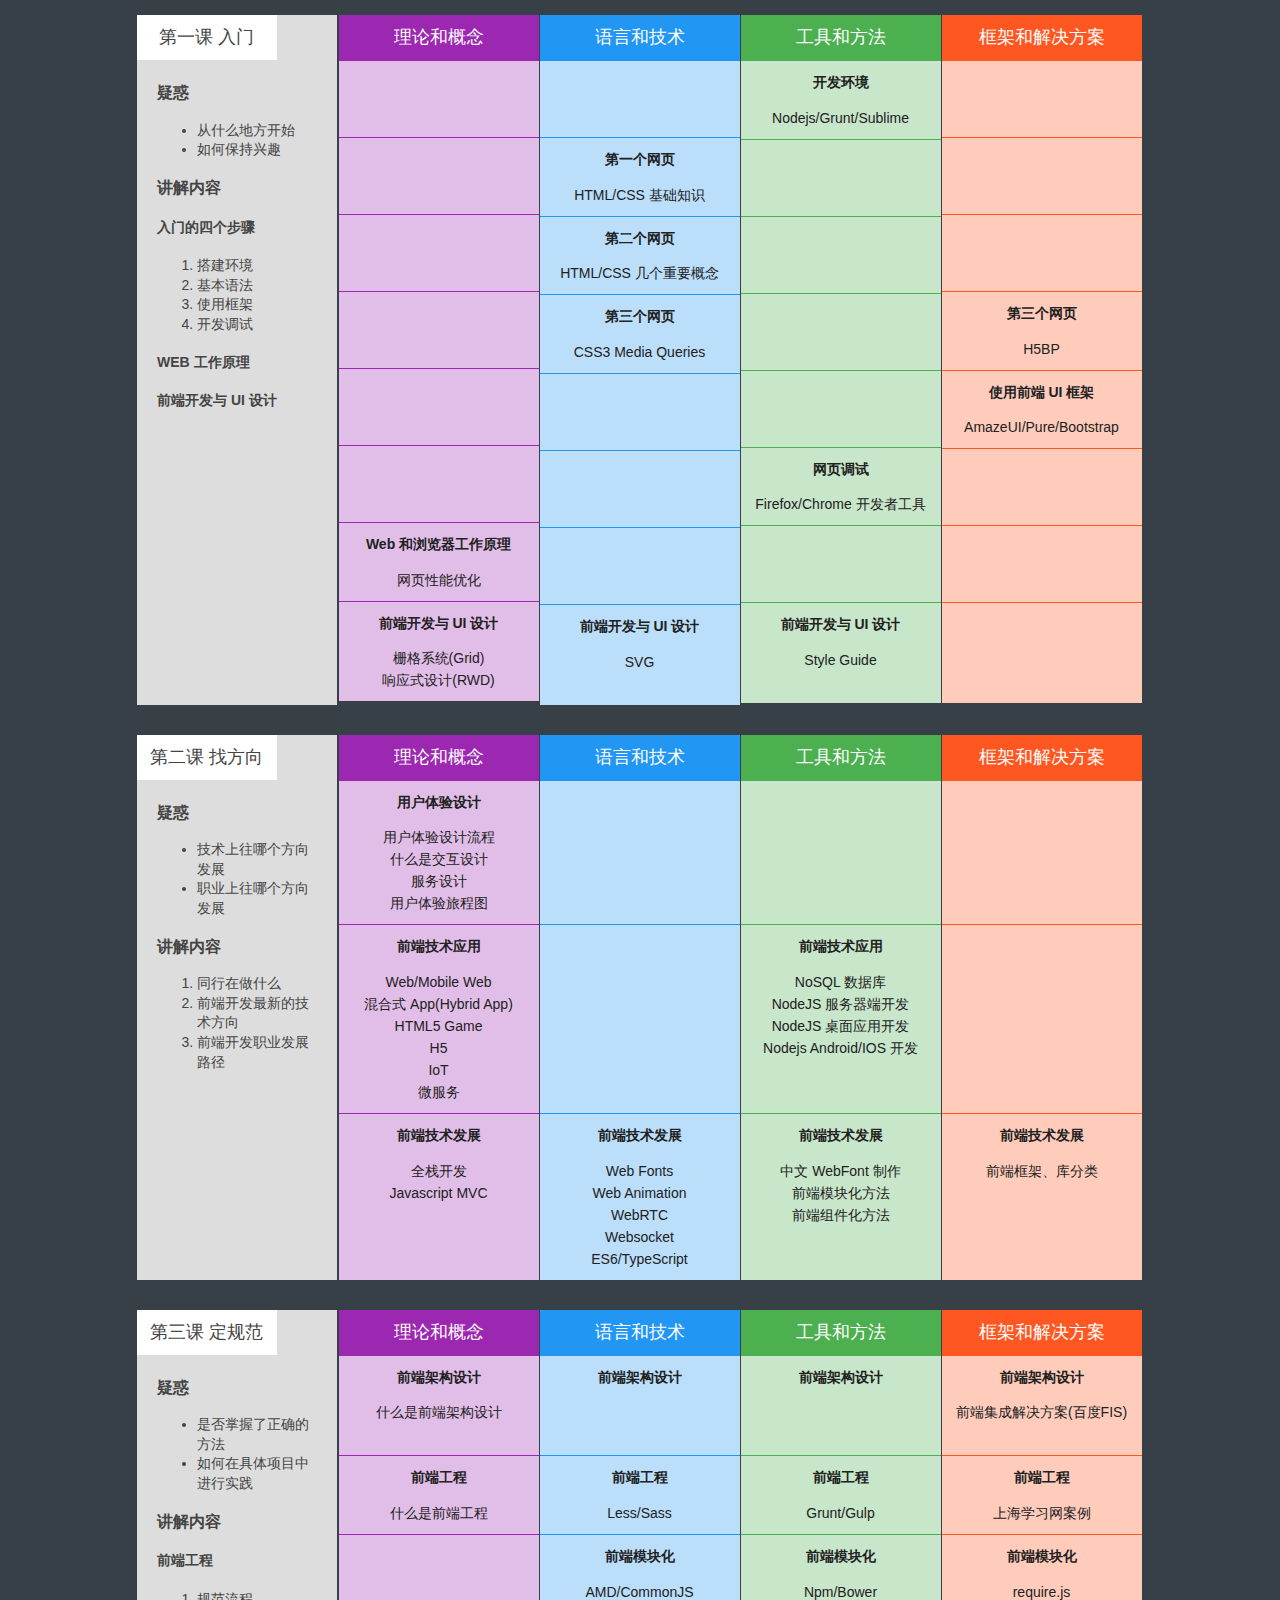
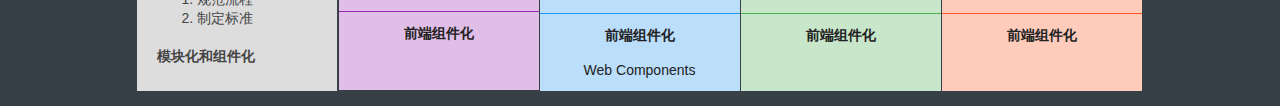
<file: clue/index.html>
<!doctype html>
<!--[if lt IE 7]>      <html class="no-js lt-ie9 lt-ie8 lt-ie7" lang=""> <![endif]-->
<!--[if IE 7]>         <html class="no-js lt-ie9 lt-ie8" lang=""> <![endif]-->
<!--[if IE 8]>         <html class="no-js lt-ie9" lang=""> <![endif]-->
<!--[if gt IE 8]><!--> <html class="no-js" lang=""> <!--<![endif]-->
<head>
<meta charset="utf-8">
<meta http-equiv="X-UA-Compatible" content="IE=edge,chrome=1">
<title></title>
<meta name="description" content="">
<meta name="renderer" content="webkit">
<meta name="viewport" content="width=device-width, initial-scale=1">
<link rel="stylesheet" type="text/css" href="common/css/normalize.css">
<link rel="stylesheet" type="text/css" href="common/css/app.css">
<script src="common/js/modernizr-2.8.3-respond-1.4.2.min.js"></script>
</head>
<body>

<div class="main">
	<div class="col0">
		<h3>疑惑</h3>
		<ul>
			<li>从什么地方开始</li>
			<li>如何保持兴趣</li>
		</ul>

		<h3>讲解内容</h3>

		<h4>入门的四个步骤</h4>
		<ol>
			<li>搭建环境</li>
			<li>基本语法</li>
			<li>使用框架</li>
			<li>开发调试</li>
		</ol>

		<h4>WEB 工作原理</h4>
		<h4>前端开发与 UI 设计</h4>
	</div>
	<div class="col purple-light">
		<div class="head">理论和概念</div>
		<div class="body">
			<div class="i v1-0"></div>
			<div class="i v2-0"></div>
			<div class="i v3-0"></div>
			<div class="i v4-0"></div>
			<div class="i v5-0"></div>
			<div class="i v6-0"></div>
			<div class="i v7-0">
				<span class="t">Web 和浏览器工作原理</span>
				<div>网页性能优化</div>
			</div>
			<div class="i v8-0">
				<span class="t">前端开发与 UI 设计</span>
				<div>栅格系统(Grid)</div>
				<div>响应式设计(RWD)</div>
			</div>
		</div>
	</div>
	<div class="col blue-light">
		<div class="head">语言和技术</div>
		<div class="body">
			<div class="i v1-1"></div>
			<div class="i v2-1">
				<span class="t">第一个网页</span>
				<div>HTML/CSS 基础知识</div>
			</div>
			<div class="i v3-1">
				<span class="t">第二个网页</span>
				<div>HTML/CSS 几个重要概念</div>
			</div>
			<div class="i v4-1">
				<span class="t">第三个网页</span>
				<div>CSS3 Media Queries</div>
			</div>
			<div class="i v5-1">
				<span class="t">&nbsp;</span>
			</div>
			<div class="i v6-1"></div>
			<div class="i v7-1"></div>
			<div class="i v8-1">
				<span class="t">前端开发与 UI 设计</span>
				<div>SVG</div>
				<div>&nbsp;</div>
			</div>
		</div>
	</div>
	<div class="col green-light">
		<div class="head">工具和方法</div>
		<div class="body">
			<div class="i v1-2">
				<span class="t">开发环境</span>
				<div>Nodejs/Grunt/Sublime</div>
			</div>
			<div class="i v2-2"></div>
			<div class="i v3-2"></div>
			<div class="i v4-2"></div>
			<div class="i v5-2"></div>
			<div class="i v6-2">
				<span class="t">网页调试</span>
				<div>Firefox/Chrome 开发者工具</div>
			</div>
			<div class="i v7-2"></div>
			<div class="i v8-2">
				<span class="t">前端开发与 UI 设计</span>
				<div>Style Guide</div>
				<div>&nbsp;</div>
			</div>
		</div>
	</div>
	<div class="col orange-light">
		<div class="head">框架和解决方案</div>
		<div class="body">
			<div class="i v1-3"></div>
			<div class="i v2-3"></div>
			<div class="i v3-3"></div>
			<div class="i v4-3">
				<span class="t">第三个网页</span>
				<div>H5BP</div>
			</div>
			<div class="i v5-3">
				<span class="t">使用前端 UI 框架</span>
				<div>AmazeUI/Pure/Bootstrap</div>
			</div>
			<div class="i v6-3"></div>
			<div class="i v7-3"></div>
			<div class="i v8-3">
				<span class="t">&nbsp;</span>
				<div>&nbsp;</div>
				<div>&nbsp;</div>
			</div>
		</div>
	</div>
	<div class="ch">第一课 入门</div>
</div>

<div class="main">
	<div class="col0">
		<h3>疑惑</h3>
		<ul>
			<li>技术上往哪个方向发展</li>
			<li>职业上往哪个方向发展</li>
		</ul>

		<h3>讲解内容</h3>

		<ol>
			<li>同行在做什么</li>
			<li>前端开发最新的技术方向</li>
			<li>前端开发职业发展路径</li>
		</ol>

	</div>
	<div class="col purple-light">
		<div class="head">理论和概念</div>
		<div class="body">
			<div class="i v1-0">
				<span class="t">用户体验设计</span>
				<div>用户体验设计流程</div>
				<div>什么是交互设计</div>
				<div>服务设计</div>
				<div>用户体验旅程图</div>
			</div>
			<div class="i v2-0">
				<span class="t">前端技术应用</span>
				<div>Web/Mobile Web</div>
				<div>混合式 App(Hybrid App)</div>
				<div>HTML5 Game</div>
				<div>H5</div>
				<div>IoT</div>
				<div>微服务</div>
			</div>
			<div class="i v3-0">
				<span class="t">前端技术发展</span>
				<div>全栈开发</div>
				<div>Javascript MVC</div>
				<div>&nbsp;</div>
				<div>&nbsp;</div>
				<div>&nbsp;</div>
			</div>
		</div>
	</div>
	<div class="col blue-light">
		<div class="head">语言和技术</div>
		<div class="body">
			<div class="i v1-1">
				<span class="t">&nbsp;</span>
				<div>&nbsp;</div>
				<div>&nbsp;</div>
				<div>&nbsp;</div>
				<div>&nbsp;</div>
			</div>
			<div class="i v2-1">
				<span class="t">&nbsp;</span>
				<div>&nbsp;</div>
				<div>&nbsp;</div>
				<div>&nbsp;</div>
				<div>&nbsp;</div>
				<div>&nbsp;</div>
				<div>&nbsp;</div>
			</div>
			<div class="i v3-1">
				<span class="t">前端技术发展</span>
				<div>Web Fonts</div>
				<div>Web Animation</div>
				<div>WebRTC</div>
				<div>Websocket</div>
				<div>ES6/TypeScript</div>
			</div>
		</div>
	</div>
	<div class="col green-light">
		<div class="head">工具和方法</div>
		<div class="body">
			<div class="i v1-2">
				<span class="t">&nbsp;</span>
				<div>&nbsp;</div>
				<div>&nbsp;</div>
				<div>&nbsp;</div>
				<div>&nbsp;</div>
			</div>
			<div class="i v2-2">
				<span class="t">前端技术应用</span>
				<div>NoSQL 数据库</div>
				<div>NodeJS 服务器端开发</div>
				<div>NodeJS 桌面应用开发</div>
				<div>Nodejs Android/IOS 开发</div>
				<div>&nbsp;</div>
				<div>&nbsp;</div>
			</div>
			<div class="i v3-2">
				<span class="t">前端技术发展</span>
				<div>中文 WebFont 制作</div>
				<div>前端模块化方法</div>
				<div>前端组件化方法</div>
				<div>&nbsp;</div>
				<div>&nbsp;</div>
			</div>
		</div>
	</div>
	<div class="col orange-light">
		<div class="head">框架和解决方案</div>
		<div class="body">
			<div class="i v1-3">
				<span class="t">&nbsp;</span>
				<div>&nbsp;</div>
				<div>&nbsp;</div>
				<div>&nbsp;</div>
				<div>&nbsp;</div>
			</div>
			<div class="i v2-3">
				<span class="t">&nbsp;</span>
				<div>&nbsp;</div>
				<div>&nbsp;</div>
				<div>&nbsp;</div>
				<div>&nbsp;</div>
				<div>&nbsp;</div>
				<div>&nbsp;</div>
			</div>
			<div class="i v3-3">
				<span class="t">前端技术发展</span>
				<div>前端框架、库分类</div>
				<div>&nbsp;</div>
				<div>&nbsp;</div>
				<div>&nbsp;</div>
				<div>&nbsp;</div>
			</div>
		</div>
	</div>
	<div class="ch">第二课 找方向</div>
</div>

<div class="main">
	<div class="col0">
		<h3>疑惑</h3>
		<ul>
			<li>是否掌握了正确的方法</li>
			<li>如何在具体项目中进行实践</li>
		</ul>

		<h3>讲解内容</h3>

		<h4>前端工程</h4>
		<ol>
			<li>规范流程</li>
			<li>制定标准</li>
		</ol>

		<h4>模块化和组件化</h4>

	</div>
	<div class="col purple-light">
		<div class="head">理论和概念</div>
		<div class="body">
			<div class="i v4-0">
				<span class="t">前端架构设计</span>
				<div>什么是前端架构设计</div>
				<div>&nbsp;</div>
			</div>
			<div class="i v1-0">
				<span class="t">前端工程</span>
				<div>什么是前端工程</div>
			</div>
			<div class="i v2-0"></div>
			<div class="i v3-0">
				<span class="t">前端组件化</span>
				<div>&nbsp;</div>
			</div>
		</div>
	</div>
	<div class="col blue-light">
		<div class="head">语言和技术</div>
		<div class="body">
			<div class="i v4-1">
				<span class="t">前端架构设计</span>
				<div>&nbsp;</div>
				<div>&nbsp;</div>
			</div>
			<div class="i v1-1">
				<span class="t">前端工程</span>
				<div>Less/Sass</div>
			</div>
			<div class="i v2-1">
				<span class="t">前端模块化</span>
				<div>AMD/CommonJS</div>
			</div>
			<div class="i v3-1">
				<span class="t">前端组件化</span>
				<div>Web Components</div>
			</div>
		</div>
	</div>
	<div class="col green-light">
		<div class="head">工具和方法</div>
		<div class="body">
			<div class="i v4-2">
				<span class="t">前端架构设计</span>
				<div>&nbsp;</div>
				<div>&nbsp;</div>
			</div>
			<div class="i v1-2">
				<span class="t">前端工程</span>
				<div>Grunt/Gulp</div>
			</div>
			<div class="i v2-2">
				<span class="t">前端模块化</span>
				<div>Npm/Bower</div>
			</div>
			<div class="i v3-2">
				<span class="t">前端组件化</span>
				<div>&nbsp;</div>
			</div>
		</div>
	</div>
	<div class="col orange-light">
		<div class="head">框架和解决方案</div>
		<div class="body">
			<div class="i v4-3">
				<span class="t">前端架构设计</span>
				<div>前端集成解决方案(百度FIS)</div>
				<div>&nbsp;</div>
			</div>
			<div class="i v1-3">
				<span class="t">前端工程</span>
				<div>上海学习网案例</div>
			</div>
			<div class="i v2-3">
				<span class="t">前端模块化</span>
				<div>require.js</div>
			</div>
			<div class="i v3-3">
				<span class="t">前端组件化</span>
				<div>&nbsp;</div>
			</div>
		</div>
	</div>
	<div class="ch">第三课 定规范</div>
</div>

<script src="common/js/jquery-1.11.2.min.js"></script>
<script src="common/js/plugins.js"></script>
<script src="common/js/app.js"></script>

</body>
</html>
</file>
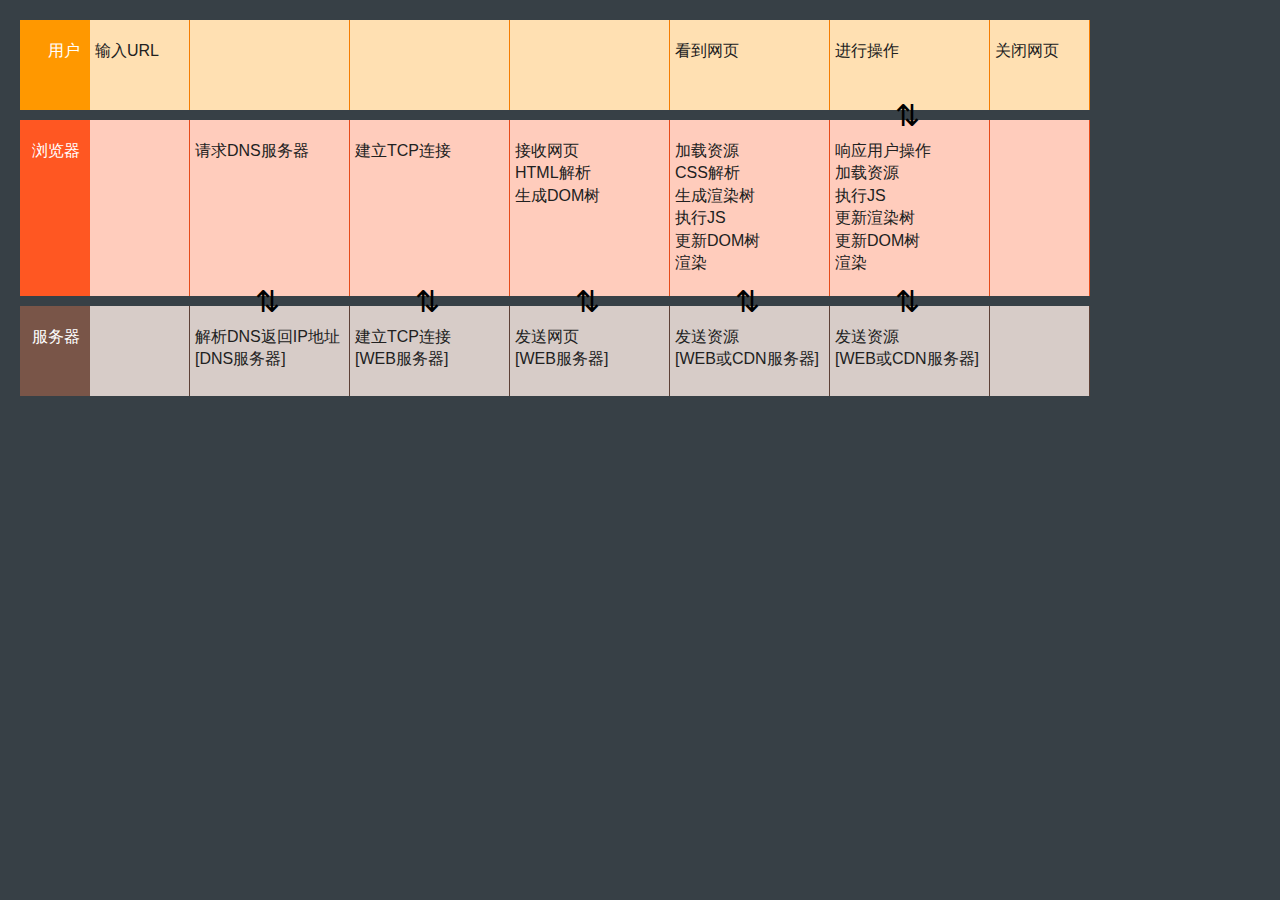
<file: webpage/index.html>
<!doctype html>
<!--[if lt IE 7]>      <html class="no-js lt-ie9 lt-ie8 lt-ie7" lang=""> <![endif]-->
<!--[if IE 7]>         <html class="no-js lt-ie9 lt-ie8" lang=""> <![endif]-->
<!--[if IE 8]>         <html class="no-js lt-ie9" lang=""> <![endif]-->
<!--[if gt IE 8]><!--> <html class="no-js" lang=""> <!--<![endif]-->
<head>
<meta charset="utf-8">
<meta http-equiv="X-UA-Compatible" content="IE=edge,chrome=1">
<title></title>
<meta name="description" content="">
<meta name="renderer" content="webkit">
<meta name="viewport" content="width=device-width, initial-scale=1">
<link rel="stylesheet" type="text/css" href="common/css/normalize.css">
<link rel="stylesheet" type="text/css" href="common/css/app.css">
<script src="common/js/modernizr-2.8.3-respond-1.4.2.min.js"></script>
</head>
<body>

<div class="main">

	<div class="life orange-light h90">
		<div class="head">用户</div>
		<div class="body">
			<div class="ia w100">
				输入URL
			</div>
			<div class="ia">
				&nbsp;
			</div>
			<div class="ia">
				&nbsp;
			</div>
			<div class="ia">
				&nbsp;
			</div>
			<div class="ia">
				看到网页
			</div>
			<div class="ia">
				进行操作
			</div>
			<div class="ia w100">
				关闭网页
			</div>
		</div>
	</div>
	
	<div class="life deep-orange-light">
		<div class="head">浏览器</div>
		<div class="body">
			<div class="ia w100">
				&nbsp;
			</div>
			<div class="ia">
				请求DNS服务器
			</div>
			<div class="ia">
				建立TCP连接
			</div>
			<div class="ia">
				接收网页<br>HTML解析<br>生成DOM树
			</div>
			<div class="ia">
				加载资源<br>
				CSS解析<br>
				生成渲染树<br>
				执行JS<br>
				更新DOM树<br>
				<span title="DOM 树和 渲染树 reflow 结合得到 Render Tree">渲染</span>
			</div>
			<div class="ia">
				响应用户操作<br>
				加载资源<br>
				执行JS<br>
				更新渲染树<br>
				更新DOM树<br>
				<span title="DOM 树和 渲染树 reflow 结合得到 Render Tree">渲染</span>
				<div class="connect">&#8645;</div>
			</div>
			<div class="ia w100">
				&nbsp;
			</div>
		</div>
	</div>
	
	<div class="life brown-light h90">
		<div class="head">服务器</div>
		<div class="body">
			<div class="ia w100">
				&nbsp;
			</div>
			<div class="ia">
				解析DNS返回IP地址<br>
				[DNS服务器]
				<div class="connect">&#8645;</div>
			</div>
			<div class="ia">
				建立TCP连接<br>
				[WEB服务器]
				<div class="connect">&#8645;</div>
			</div>
			<div class="ia">
				发送网页<br>
				[WEB服务器]
				<div class="connect">&#8645;</div>
			</div>
			<div class="ia">
				发送资源<br>
				[WEB或CDN服务器]
				<div class="connect">&#8645;</div>
			</div>
			<div class="ia">
				发送资源<br>
				[WEB或CDN服务器]
				<div class="connect">&#8645;</div>
			</div>
			<div class="ia w100">
				&nbsp;
			</div>
		</div>
	</div>

</div>

<script src="common/js/jquery-1.11.2.min.js"></script>
<script src="common/js/plugins.js"></script>
<script src="common/js/app.js"></script>

</body>
</html>
</file>
<file: clue/common/css/app.css>
/*! HTML5 Boilerplate v5.0 | MIT License | http://h5bp.com/ */

html {
    color: #222;
    font-size: 1em;
    line-height: 1.4;
}

::-moz-selection {
    background: #b3d4fc;
    text-shadow: none;
}

::selection {
    background: #b3d4fc;
    text-shadow: none;
}

hr {
    display: block;
    height: 1px;
    border: 0;
    border-top: 1px solid #ccc;
    margin: 1em 0;
    padding: 0;
}

audio,
canvas,
iframe,
img,
svg,
video {
    vertical-align: middle;
}

fieldset {
    border: 0;
    margin: 0;
    padding: 0;
}

textarea {
    resize: vertical;
}



/* ===== page ==================================================

   ============================================================= */

body,pre {
    font-family: 'Microsoft Yahei', 'Helvetica Neue', Helvetica, Arial, sans-serif; 
}

body {
	text-align:center;padding:0;margin:0;
    background-color:#374046;
}
div {
	position:relative;
	box-sizing:border-box;
}

.main {
	font-size:0;
	width:1006px;margin:0 auto;padding:15px 0 15px 201px;
}
.ch {
    position:absolute;top:15px;left:0;
    background-color:#fff;
    width:140px;line-height:45px;height:45px;
    text-align:center;font-size:18px;color:#444;
}
.col0 {
    position:absolute;top:15px;left:0;bottom:15px;width:200px;
    padding:50px 20px 0 20px;
    font-size:14px;color:#444;
    text-align:left;
    background-color:#ddd;
}
.col {
    vertical-align:top;
    display:inline-block;
    font-size:15px;
    width:200px;
    margin-right:1px;
}
	.head {
		padding:10px 10px 10px 10px;text-align:center;
		font-size:18px;
	}
	.body {

	}
		.i {
			padding:10px;min-height:77px;
			border-top:1px solid #ddd;
            z-index:1;
		}
		.i:hover {
            z-index:2;
            -moz-box-shadow:0px 0px 20px #777;
            -webkit-box-shadow: 0px 0px 20px #777;
            box-shadow:0px 0px 20px #777;
            -ms-filter: "progid:DXImageTransform.Microsoft.Shadow(Strength=8, Direction=135, Color='#777777')";
            filter: progid:DXImageTransform.Microsoft.Shadow(Strength=8, Direction=135, Color='#777777');
		}
			.t {
				display:inline-block;padding-bottom:4px;margin-bottom:10px;
				font-size:14px;font-weight:bold;
			}
			.i div {
				font-size:14px;line-height:22px;
			}

.purple-light .head {
    background-color:#9C27B0;color:#fff;
}
.blue-light .head {
    background-color:#2196F3;color:#fff;
}
.green-light .head {
    background-color:#4CAF50;color:#fff;
}
.orange-light .head {
    background-color:#FF5722;color:#fff;
}

.purple-light .i {
    border-top-color:#9C27B0;
}
.blue-light .i {
    border-top-color:#2196F3;
}
.green-light .i {
    border-top-color:#4CAF50;
}
.orange-light .i {
    border-top-color:#FF5722;
}


.purple-dark {
    background-color:#7B1FA2;color:#fff;
}
.purple-primary {
    background-color:#9C27B0;color:#fff;
}
.purple-light {
    background-color:#E1BEE7;color:#212121;
}

.blue-dark {
    background-color:#1976D2;color:#fff;
}
.blue-primary {
    background-color:#2196F3;color:#fff;
}
.blue-light {
    background-color:#BBDEFB;color:#212121;
}

.green-dark {
    background-color:#388E3C;color:#fff;
}
.green-primary {
    background-color:#4CAF50;color:#fff;
}
.green-light {
    background-color:#C8E6C9;color:#212121
}

.orange-dark {
    background-color:#E64A19;color:#fff;
}
.orange-primary {
    background-color:#FF5722;color:#fff;
}
.orange-light {
    background-color:#FFCCBC;color:#212121
}

/* ==========================================================================
   Helper classes
   ========================================================================== */

.hidden {
    display: none !important;
    visibility: hidden;
}

.visuallyhidden {
    border: 0;
    clip: rect(0 0 0 0);
    height: 1px;
    margin: -1px;
    overflow: hidden;
    padding: 0;
    position: absolute;
    width: 1px;
}

.visuallyhidden.focusable:active,
.visuallyhidden.focusable:focus {
    clip: auto;
    height: auto;
    margin: 0;
    overflow: visible;
    position: static;
    width: auto;
}

.invisible {
    visibility: hidden;
}

.clearfix:before,
.clearfix:after {
    content: " ";
    display: table;
}

.clearfix:after {
    clear: both;
}

.clearfix {
    *zoom: 1;
}
</file>
<file: webpage/common/css/app.css>
/*! HTML5 Boilerplate v5.0 | MIT License | http://h5bp.com/ */

html {
    color: #222;
    font-size: 1em;
    line-height: 1.4;
}

::-moz-selection {
    background: #b3d4fc;
    text-shadow: none;
}

::selection {
    background: #b3d4fc;
    text-shadow: none;
}

hr {
    display: block;
    height: 1px;
    border: 0;
    border-top: 1px solid #ccc;
    margin: 1em 0;
    padding: 0;
}

audio,
canvas,
iframe,
img,
svg,
video {
    vertical-align: middle;
}

fieldset {
    border: 0;
    margin: 0;
    padding: 0;
}

textarea {
    resize: vertical;
}



/* ===== page ==================================================

   ============================================================= */

body,pre {
    font-family: 'Microsoft Yahei', 'Helvetica Neue', Helvetica, Arial, sans-serif; 
}

body {
    text-align:center;padding:0;margin:0;
    background-color:#374046;
}
div {
    position:relative;
    box-sizing:border-box;
}

.main {
    width:1113px;padding:20px;
    text-align:left;
}
.life {
    margin-bottom:10px;
    font-size:0;
}
.head {
    display:inline-block;
    width:70px;font-size:16px;padding:20px 10px 20px 0;
    vertical-align:middle;text-align:right;
    min-height:176px;
}
.body {
    display:inline-block;
    font-size:0;
    vertical-align:middle;
    /*padding:10px;*/
}
    .ia {
        display:inline-block;vertical-align:top;
        width:160px;padding:20px 5px 20px 5px;
        font-size:16px;
        min-height:176px;
    }
    .ia:hover {

    }
    .ia.w100 {
        width:100px;
    }

    .ib {
        display:inline-block;vertical-align:top;
        width:230px;padding:5px;
        border:1px dotted #999;
        background-color:#fff;
        font-size:14px;
        margin-right:10px;
        min-height:90px;
    }
    .ib:hover {
        background-color:#f0f0f0;
    }
        .t {

        }

.connect {
    position:absolute;top:-25px;left:65px;width:30px;height:40px;
    color:#000;font-size:30px;
}

.h90 .head {
    min-height:90px;
}
.h90 .ia {
    min-height:90px;
}


.orange-light .head {
    background-color:#FF9800;color:#fff;
}
.deep-orange-light .head {
    background-color:#FF5722;color:#fff;
}
.brown-light .head {
    background-color:#795548;color:#fff;
}

.orange-light .ia {
    border-right:1px solid #F57C00;
    background-color:#FFE0B2;color:#212121
}
.deep-orange-light .ia {
    border-right:1px solid #E64A19;
    background-color:#FFCCBC;color:#212121
}
.brown-light .ia {
    border-right:1px solid #5D4037;
    background-color:#D7CCC8;color:#212121
}



/* ==========================================================================
   Helper classes
   ========================================================================== */

.hidden {
    display: none !important;
    visibility: hidden;
}

.visuallyhidden {
    border: 0;
    clip: rect(0 0 0 0);
    height: 1px;
    margin: -1px;
    overflow: hidden;
    padding: 0;
    position: absolute;
    width: 1px;
}

.visuallyhidden.focusable:active,
.visuallyhidden.focusable:focus {
    clip: auto;
    height: auto;
    margin: 0;
    overflow: visible;
    position: static;
    width: auto;
}

.invisible {
    visibility: hidden;
}

.clearfix:before,
.clearfix:after {
    content: " ";
    display: table;
}

.clearfix:after {
    clear: both;
}

.clearfix {
    *zoom: 1;
}
</file>
